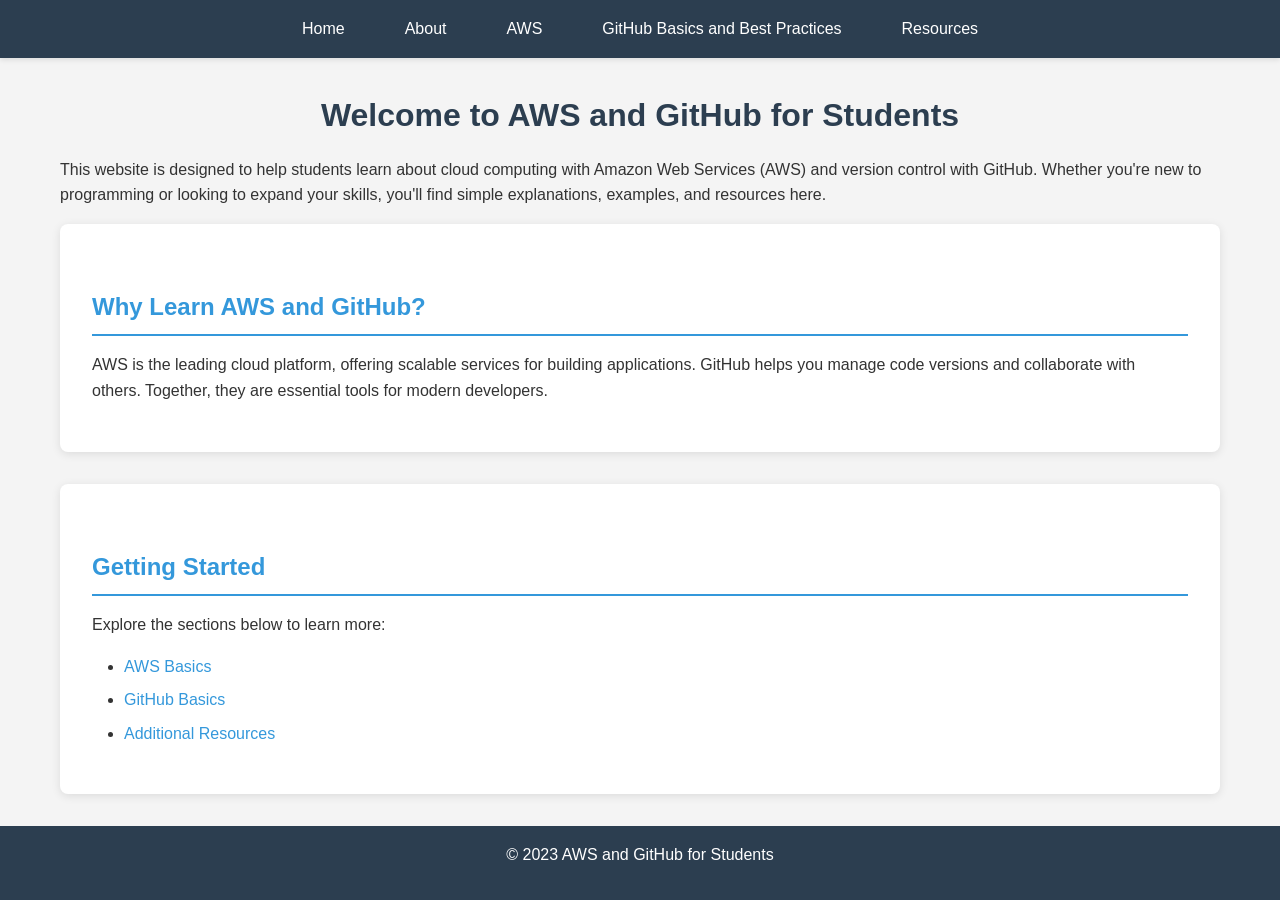
<file: index.html>
<!DOCTYPE html>
<html lang="en">
<head>
    <meta charset="UTF-8">
    <meta name="viewport" content="width=device-width, initial-scale=1.0">
    <title>AWS and GitHub for Students</title>
    <link rel="stylesheet" href="styles.css">
</head>
<body>
    <header>
        <nav>
            <ul>
                <li><a href="index.html">Home</a></li>
                <li><a href="about.html">About</a></li>
                <li><a href="aws.html">AWS</a></li>
                <li><a href="github.html">GitHub Basics and Best Practices</a></li>
                <li><a href="resources.html">Resources</a></li>
            </ul>
        </nav>
    </header>
    <main>
        <h1>Welcome to AWS and GitHub for Students</h1>
        <p>This website is designed to help students learn about cloud computing with Amazon Web Services (AWS) and version control with GitHub. Whether you're new to programming or looking to expand your skills, you'll find simple explanations, examples, and resources here.</p>
        
        <section>
            <h2>Why Learn AWS and GitHub?</h2>
            <p>AWS is the leading cloud platform, offering scalable services for building applications. GitHub helps you manage code versions and collaborate with others. Together, they are essential tools for modern developers.</p>
        </section>
        
        <section>
            <h2>Getting Started</h2>
            <p>Explore the sections below to learn more:</p>
            <ul>
                <li><a href="aws.html">AWS Basics </a></li>
                <li><a href="github.html">GitHub Basics</a></li>
                <li><a href="resources.html">Additional Resources</a></li>
            </ul>
        </section>
    </main>
    <footer>
        <p>&copy; 2023 AWS and GitHub for Students</p>
    </footer>
    <script src="script.js"></script>
</body>
</html>
</file>
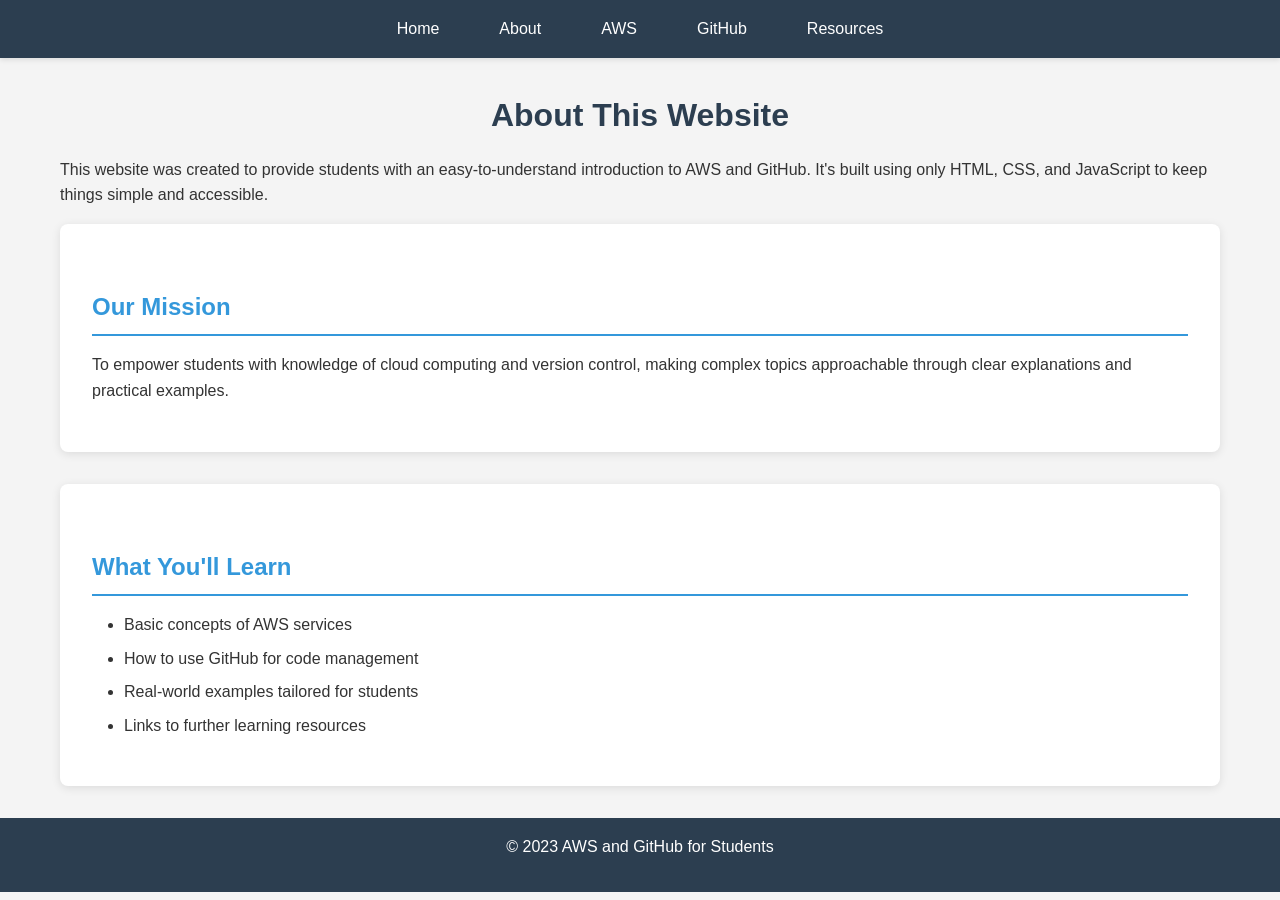
<file: about.html>
<!DOCTYPE html>
<html lang="en">
<head>
    <meta charset="UTF-8">
    <meta name="viewport" content="width=device-width, initial-scale=1.0">
    <title>About - AWS and GitHub for Students</title>
    <link rel="stylesheet" href="styles.css">
</head>
<body>
    <header>
        <nav>
            <ul>
                <li><a href="index.html">Home</a></li>
                <li><a href="about.html">About</a></li>
                <li><a href="aws.html">AWS</a></li>
                <li><a href="github.html">GitHub</a></li>
                <li><a href="resources.html">Resources</a></li>
            </ul>
        </nav>
    </header>
    <main>
        <h1>About This Website</h1>
        <p>This website was created to provide students with an easy-to-understand introduction to AWS and GitHub. It's built using only HTML, CSS, and JavaScript to keep things simple and accessible.</p>
        
        <section>
            <h2>Our Mission</h2>
            <p>To empower students with knowledge of cloud computing and version control, making complex topics approachable through clear explanations and practical examples.</p>
        </section>
        
        <section>
            <h2>What You'll Learn</h2>
            <ul>
                <li>Basic concepts of AWS services</li>
                <li>How to use GitHub for code management</li>
                <li>Real-world examples tailored for students</li>
                <li>Links to further learning resources</li>
            </ul>
        </section>
    </main>
    <footer>
        <p>&copy; 2023 AWS and GitHub for Students</p>
    </footer>
    <script src="script.js"></script>
</body>
</html>
</file>
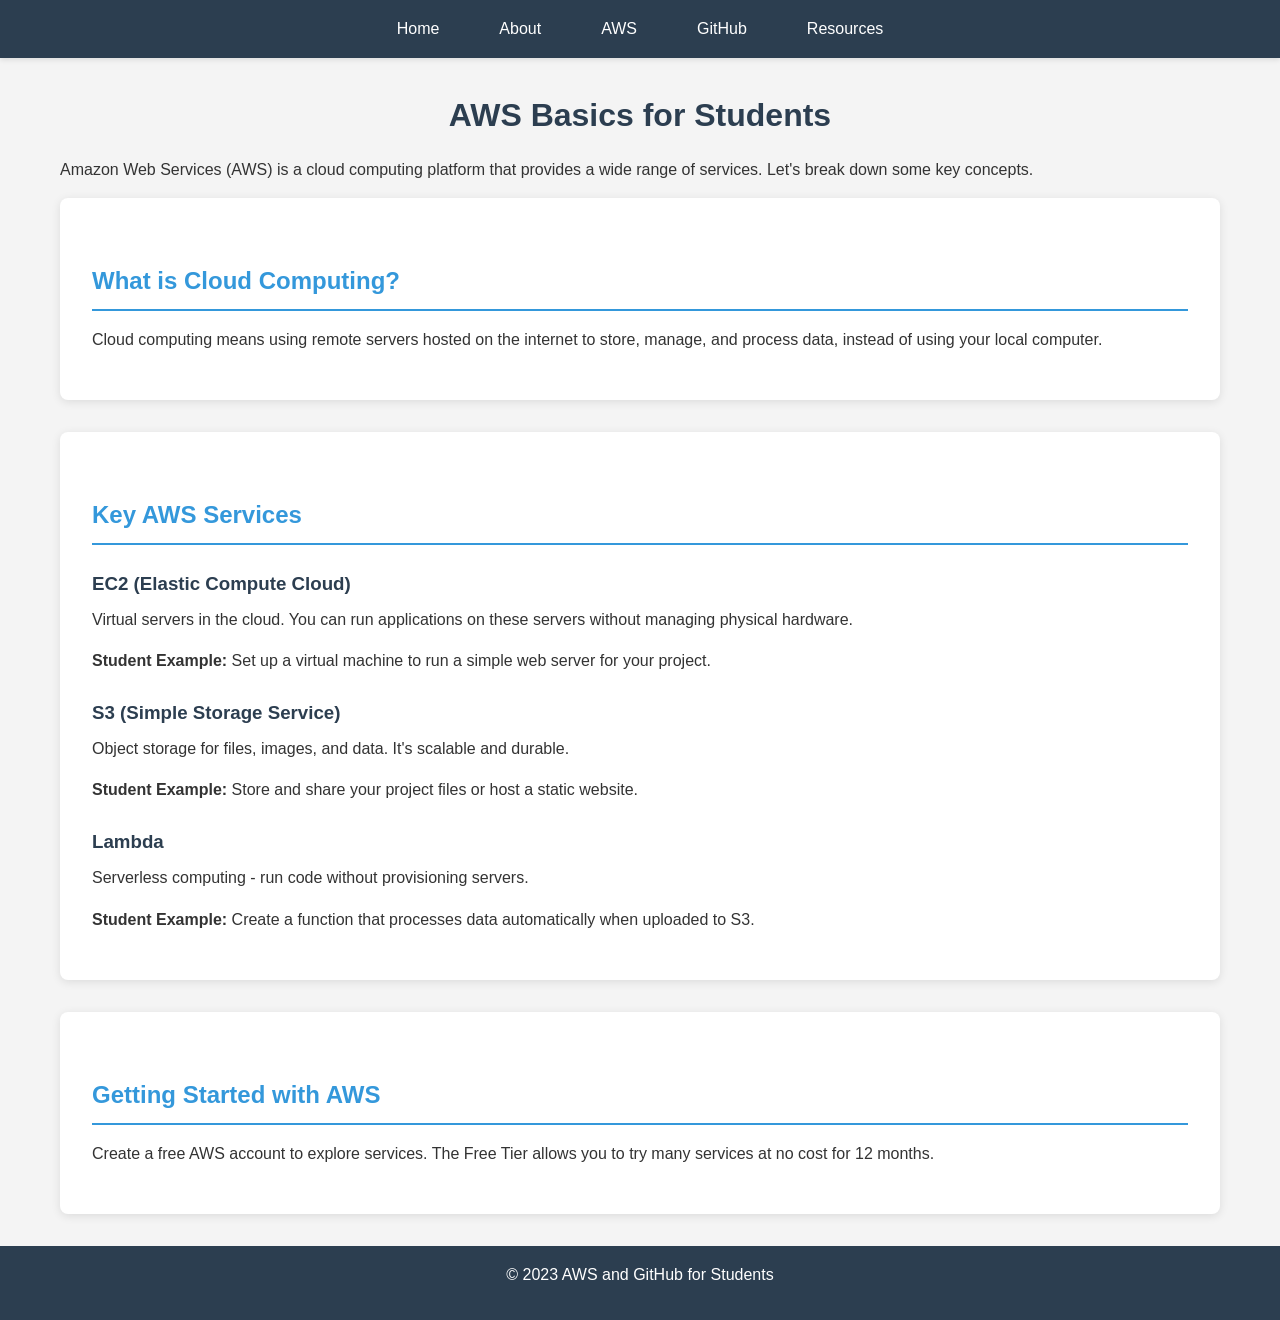
<file: aws.html>
<!DOCTYPE html>
<html lang="en">
<head>
    <meta charset="UTF-8">
    <meta name="viewport" content="width=device-width, initial-scale=1.0">
    <title>AWS Basics - AWS and GitHub for Students</title>
    <link rel="stylesheet" href="styles.css">
</head>
<body>
    <header>
        <nav>
            <ul>
                <li><a href="index.html">Home</a></li>
                <li><a href="about.html">About</a></li>
                <li><a href="aws.html">AWS</a></li>
                <li><a href="github.html">GitHub</a></li>
                <li><a href="resources.html">Resources</a></li>
            </ul>
        </nav>
    </header>
    <main>
        <h1>AWS Basics for Students</h1>
        <p>Amazon Web Services (AWS) is a cloud computing platform that provides a wide range of services. Let's break down some key concepts.</p>
        
        <section>
            <h2>What is Cloud Computing?</h2>
            <p>Cloud computing means using remote servers hosted on the internet to store, manage, and process data, instead of using your local computer.</p>
        </section>
        
        <section>
            <h2>Key AWS Services</h2>
            <h3>EC2 (Elastic Compute Cloud)</h3>
            <p>Virtual servers in the cloud. You can run applications on these servers without managing physical hardware.</p>
            <p><strong>Student Example:</strong> Set up a virtual machine to run a simple web server for your project.</p>
            
            <h3>S3 (Simple Storage Service)</h3>
            <p>Object storage for files, images, and data. It's scalable and durable.</p>
            <p><strong>Student Example:</strong> Store and share your project files or host a static website.</p>
            
            <h3>Lambda</h3>
            <p>Serverless computing - run code without provisioning servers.</p>
            <p><strong>Student Example:</strong> Create a function that processes data automatically when uploaded to S3.</p>
        </section>
        
        <section>
            <h2>Getting Started with AWS</h2>
            <p>Create a free AWS account to explore services. The Free Tier allows you to try many services at no cost for 12 months.</p>
        </section>
    </main>
    <footer>
        <p>&copy; 2023 AWS and GitHub for Students</p>
    </footer>
    <script src="script.js"></script>
</body>
</html>
</file>
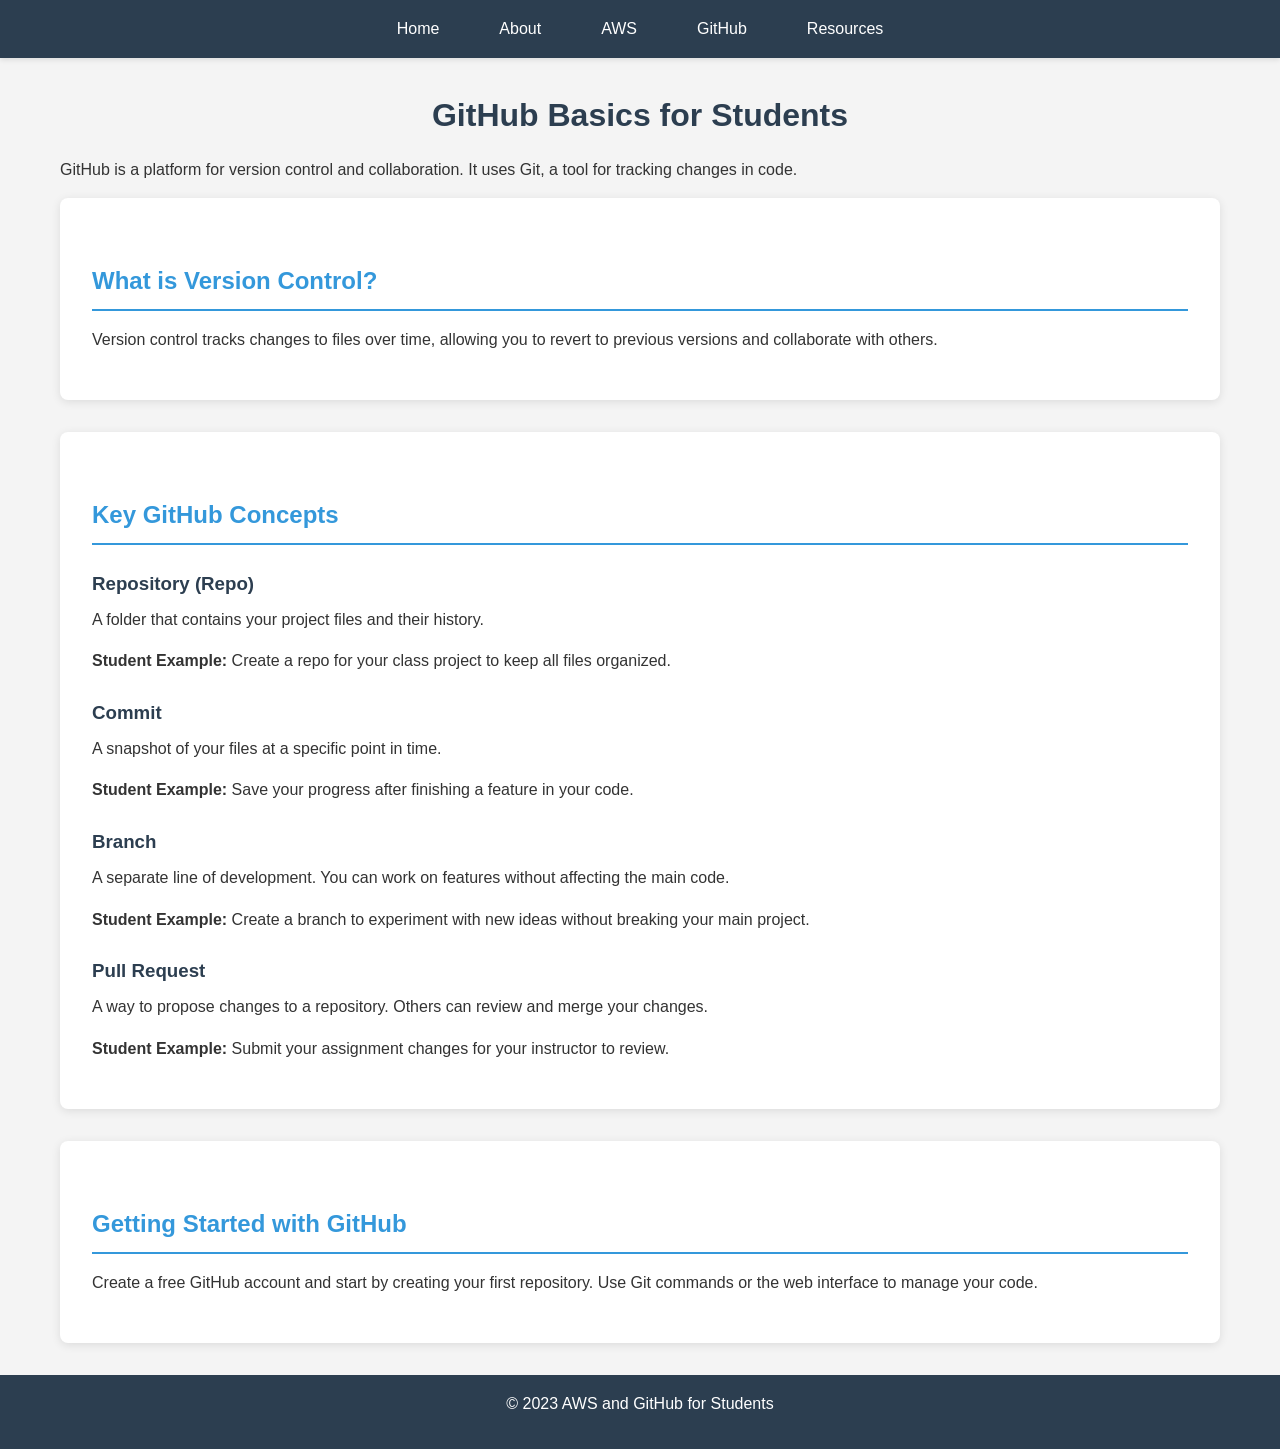
<file: github.html>
<!DOCTYPE html>
<html lang="en">
<head>
    <meta charset="UTF-8">
    <meta name="viewport" content="width=device-width, initial-scale=1.0">
    <title>GitHub Basics - AWS and GitHub for Students</title>
    <link rel="stylesheet" href="styles.css">
</head>
<body>
    <header>
        <nav>
            <ul>
                <li><a href="index.html">Home</a></li>
                <li><a href="about.html">About</a></li>
                <li><a href="aws.html">AWS</a></li>
                <li><a href="github.html">GitHub</a></li>
                <li><a href="resources.html">Resources</a></li>
            </ul>
        </nav>
    </header>
    <main>
        <h1>GitHub Basics for Students</h1>
        <p>GitHub is a platform for version control and collaboration. It uses Git, a tool for tracking changes in code.</p>
        
        <section>
            <h2>What is Version Control?</h2>
            <p>Version control tracks changes to files over time, allowing you to revert to previous versions and collaborate with others.</p>
        </section>
        
        <section>
            <h2>Key GitHub Concepts</h2>
            <h3>Repository (Repo)</h3>
            <p>A folder that contains your project files and their history.</p>
            <p><strong>Student Example:</strong> Create a repo for your class project to keep all files organized.</p>
            
            <h3>Commit</h3>
            <p>A snapshot of your files at a specific point in time.</p>
            <p><strong>Student Example:</strong> Save your progress after finishing a feature in your code.</p>
            
            <h3>Branch</h3>
            <p>A separate line of development. You can work on features without affecting the main code.</p>
            <p><strong>Student Example:</strong> Create a branch to experiment with new ideas without breaking your main project.</p>
            
            <h3>Pull Request</h3>
            <p>A way to propose changes to a repository. Others can review and merge your changes.</p>
            <p><strong>Student Example:</strong> Submit your assignment changes for your instructor to review.</p>
        </section>
        
        <section>
            <h2>Getting Started with GitHub</h2>
            <p>Create a free GitHub account and start by creating your first repository. Use Git commands or the web interface to manage your code.</p>
        </section>
    </main>
    <footer>
        <p>&copy; 2023 AWS and GitHub for Students</p>
    </footer>
    <script src="script.js"></script>
</body>
</html>
</file>
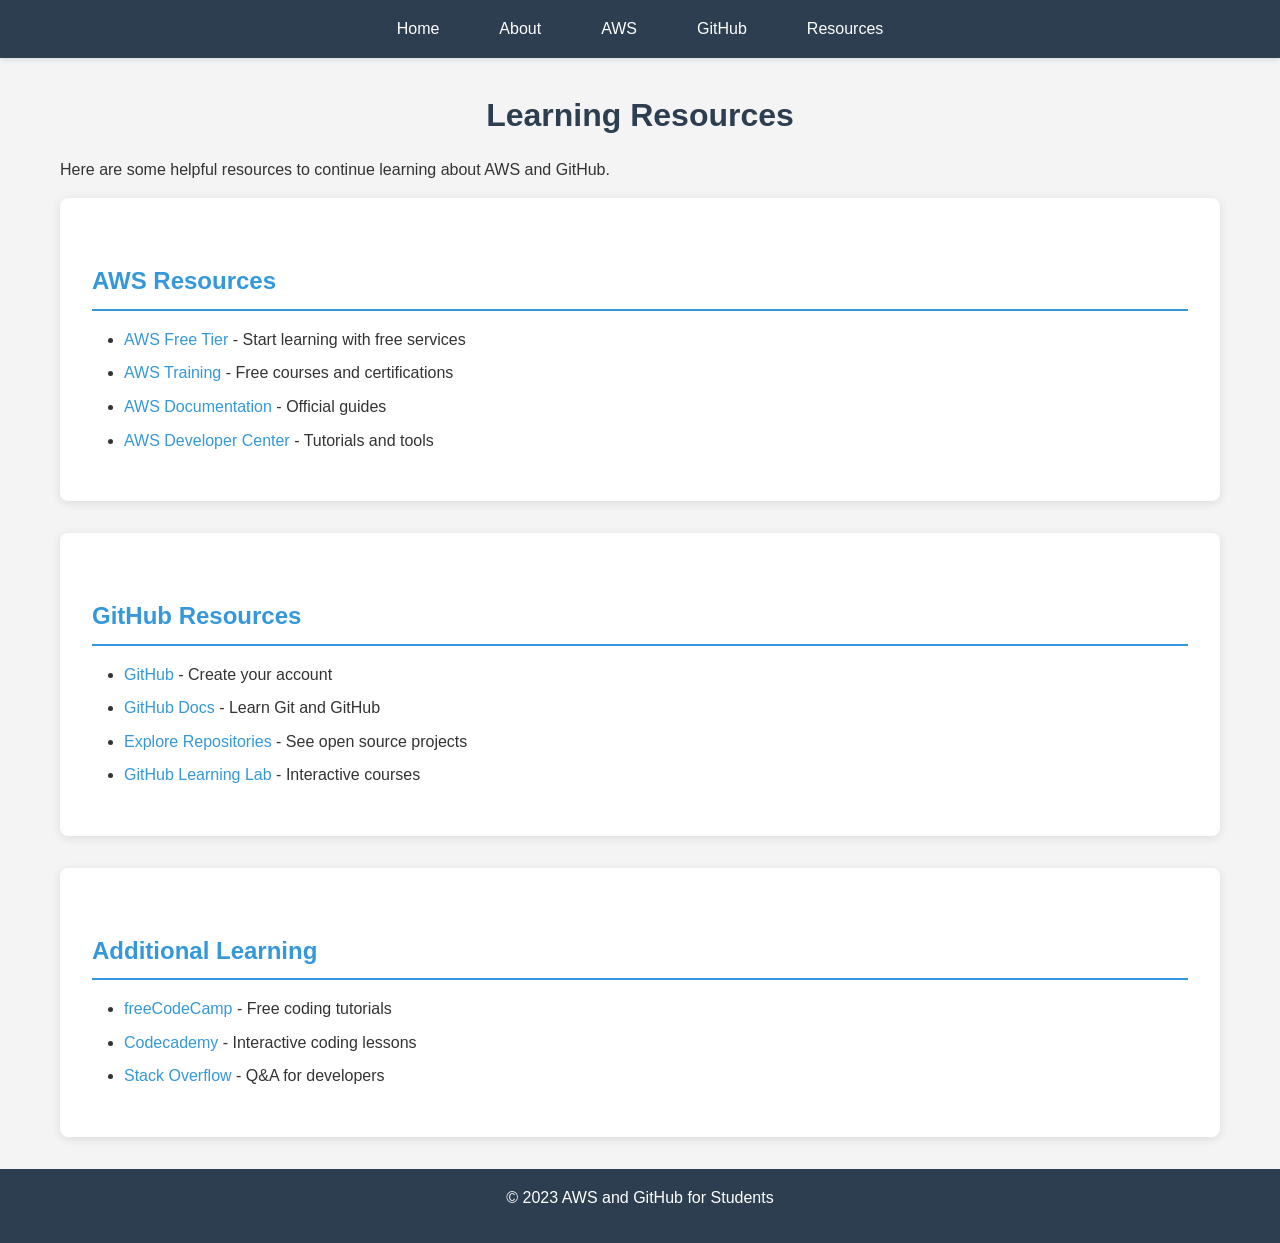
<file: resources.html>
<!DOCTYPE html>
<html lang="en">
<head>
    <meta charset="UTF-8">
    <meta name="viewport" content="width=device-width, initial-scale=1.0">
    <title>Resources - AWS and GitHub for Students</title>
    <link rel="stylesheet" href="styles.css">
</head>
<body>
    <header>
        <nav>
            <ul>
                <li><a href="index.html">Home</a></li>
                <li><a href="about.html">About</a></li>
                <li><a href="aws.html">AWS</a></li>
                <li><a href="github.html">GitHub</a></li>
                <li><a href="resources.html">Resources</a></li>
            </ul>
        </nav>
    </header>
    <main>
        <h1>Learning Resources</h1>
        <p>Here are some helpful resources to continue learning about AWS and GitHub.</p>
        
        <section>
            <h2>AWS Resources</h2>
            <ul>
                <li><a href="https://aws.amazon.com/free/" target="_blank">AWS Free Tier</a> - Start learning with free services</li>
                <li><a href="https://aws.amazon.com/training/" target="_blank">AWS Training</a> - Free courses and certifications</li>
                <li><a href="https://docs.aws.amazon.com/" target="_blank">AWS Documentation</a> - Official guides</li>
                <li><a href="https://aws.amazon.com/developer/" target="_blank">AWS Developer Center</a> - Tutorials and tools</li>
            </ul>
        </section>
        
        <section>
            <h2>GitHub Resources</h2>
            <ul>
                <li><a href="https://github.com/" target="_blank">GitHub</a> - Create your account</li>
                <li><a href="https://docs.github.com/" target="_blank">GitHub Docs</a> - Learn Git and GitHub</li>
                <li><a href="https://github.com/explore" target="_blank">Explore Repositories</a> - See open source projects</li>
                <li><a href="https://lab.github.com/" target="_blank">GitHub Learning Lab</a> - Interactive courses</li>
            </ul>
        </section>
        
        <section>
            <h2>Additional Learning</h2>
            <ul>
                <li><a href="https://www.freecodecamp.org/" target="_blank">freeCodeCamp</a> - Free coding tutorials</li>
                <li><a href="https://www.codecademy.com/" target="_blank">Codecademy</a> - Interactive coding lessons</li>
                <li><a href="https://stackoverflow.com/" target="_blank">Stack Overflow</a> - Q&A for developers</li>
            </ul>
        </section>
    </main>
    <footer>
        <p>&copy; 2023 AWS and GitHub for Students</p>
    </footer>
    <script src="script.js"></script>
</body>
</html>
</file>
<file: styles.css>
/* Reset and base styles */
* {
    margin: 0;
    padding: 0;
    box-sizing: border-box;
}

body {
    font-family: 'Segoe UI', Tahoma, Geneva, Verdana, sans-serif;
    line-height: 1.6;
    color: #333;
    background-color: #f4f4f4;
}

/* Header and Navigation */
header {
    background-color: #2c3e50;
    color: white;
    padding: 1rem 0;
    box-shadow: 0 2px 5px rgba(0,0,0,0.1);
}

nav ul {
    list-style: none;
    display: flex;
    justify-content: center;
    max-width: 1200px;
    margin: 0 auto;
    padding: 0 20px;
}

nav li {
    margin: 0 15px;
}

nav a {
    color: white;
    text-decoration: none;
    padding: 10px 15px;
    border-radius: 5px;
    transition: background-color 0.3s ease;
}

nav a:hover {
    background-color: #34495e;
}

/* Main content */
main {
    max-width: 1200px;
    margin: 2rem auto;
    padding: 0 20px;
}

h1 {
    color: #2c3e50;
    margin-bottom: 1rem;
    text-align: center;
}

h2 {
    color: #3498db;
    margin: 2rem 0 1rem 0;
    border-bottom: 2px solid #3498db;
    padding-bottom: 0.5rem;
}

h3 {
    color: #2c3e50;
    margin: 1.5rem 0 0.5rem 0;
}

p {
    margin-bottom: 1rem;
}

ul {
    margin-bottom: 1rem;
    padding-left: 2rem;
}

li {
    margin-bottom: 0.5rem;
}

a {
    color: #3498db;
    text-decoration: none;
}

a:hover {
    text-decoration: underline;
}

/* Sections */
section {
    background-color: white;
    padding: 2rem;
    margin-bottom: 2rem;
    border-radius: 8px;
    box-shadow: 0 2px 10px rgba(0,0,0,0.1);
}

/* Footer */
footer {
    background-color: #2c3e50;
    color: white;
    text-align: center;
    padding: 1rem 0;
    margin-top: 2rem;
}

/* Responsive design */
@media (max-width: 768px) {
    nav ul {
        flex-direction: column;
        align-items: center;
    }
    
    nav li {
        margin: 5px 0;
    }
    
    main {
        padding: 0 10px;
    }
    
    section {
        padding: 1rem;
    }
}

@media (max-width: 480px) {
    h1 {
        font-size: 1.5rem;
    }
    
    h2 {
        font-size: 1.2rem;
    }
    
    nav a {
        padding: 8px 12px;
        font-size: 0.9rem;
    }
}
</file>
